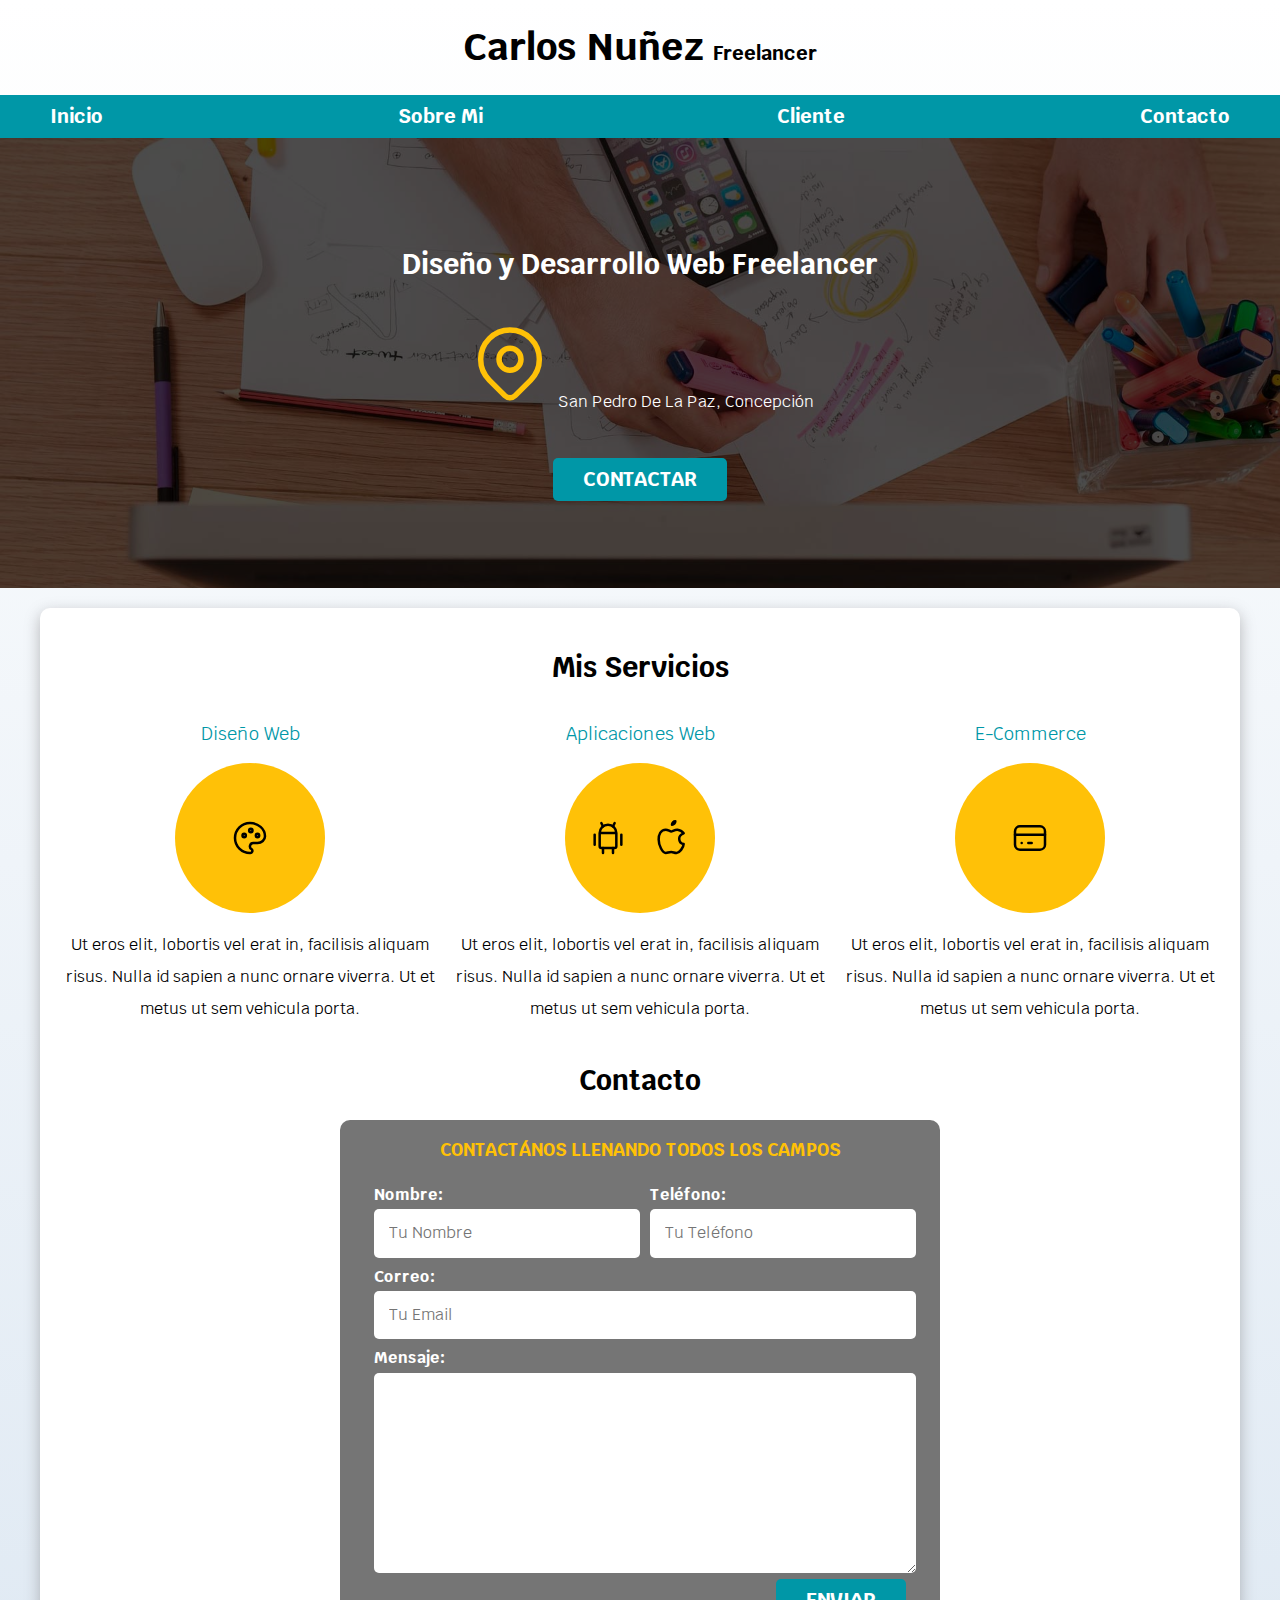
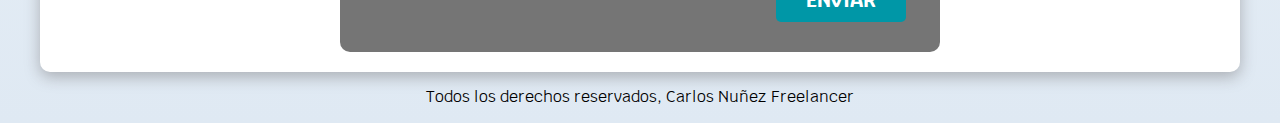
<file: index.html>
<!DOCTYPE html>
<html lang="en">

<head>
    <meta charset="UTF-8">
    <meta name="viewport" content="width=device-width, initial-scale=1.0">
    <title>Diseñador Web</title>
    <link rel="preload" href="css/normalize.css" as="style">
    <link rel="stylesheet" href="css/normalize.css">
    <link rel="preconnect" href="https://fonts.googleapis.com">
    <link rel="preconnect" href="https://fonts.gstatic.com" crossorigin>
    <link href="https://fonts.googleapis.com/css2?family=Krub:wght@400;700&display=swap" rel="stylesheet">
    <link rel="preload" href="css/styles.css" as="style">
    <link href="css/styles.css" rel="stylesheet">
    
</head>

<body>
    <header>
        <h1 class="titulo">Carlos Nuñez <span>Freelancer</span></h1>
    </header>

    <div class="nav-bg">
        <nav class="navegacion-principal contenedor">
            <a href="#">Inicio</a>
            <a href="#">Sobre Mi</a>
            <a href="#">Cliente</a>
            <a href="#">Contacto</a>
        
        </nav>
    </div>

    <section class="hero">
        <div class="contenido-hero">
            <h2>Diseño y Desarrollo Web Freelancer</h2>
           
            <p>
                <svg xmlns="http://www.w3.org/2000/svg" class="icon icon-tabler icon-tabler-map-pin" width="88" height="88" viewBox="0 0 24 24" stroke-width="1.5" stroke="#FFC107" fill="none" stroke-linecap="round" stroke-linejoin="round">
                    <path stroke="none" d="M0 0h24v24H0z" fill="none"/>
                    <path d="M9 11a3 3 0 1 0 6 0a3 3 0 0 0 -6 0" />
                    <path d="M17.657 16.657l-4.243 4.243a2 2 0 0 1 -2.827 0l-4.244 -4.243a8 8 0 1 1 11.314 0z" />
                  </svg>
                  San Pedro De La Paz, Concepción</p>
            <a class="boton" href="#">Contactar</a>
        </div> <!-- .contenido.hero-->
    </section>

    <main class="contenedor sombra">
        <h2>Mis Servicios</h2>

        <div class="servicios">

        <section class="servicio">
            <h3>Diseño Web</h3>
            <div class="iconos">
            <svg xmlns="http://www.w3.org/2000/svg" class="icon icon-tabler icon-tabler-palette" width="40" height="40" viewBox="0 0 24 24" stroke-width="1.5" stroke="#000000" fill="none" stroke-linecap="round" stroke-linejoin="round">
                <path stroke="none" d="M0 0h24v24H0z" fill="none"/>
                <path d="M12 21a9 9 0 0 1 0 -18c4.97 0 9 3.582 9 8c0 1.06 -.474 2.078 -1.318 2.828c-.844 .75 -1.989 1.172 -3.182 1.172h-2.5a2 2 0 0 0 -1 3.75a1.3 1.3 0 0 1 -1 2.25" />
                <path d="M8.5 10.5m-1 0a1 1 0 1 0 2 0a1 1 0 1 0 -2 0" />
                <path d="M12.5 7.5m-1 0a1 1 0 1 0 2 0a1 1 0 1 0 -2 0" />
                <path d="M16.5 10.5m-1 0a1 1 0 1 0 2 0a1 1 0 1 0 -2 0" />
              </svg>
            </div>
            <p>Ut eros elit, lobortis vel erat in, facilisis aliquam risus. Nulla id sapien a nunc ornare viverra. Ut et metus
                ut sem vehicula porta.</p>
        </section>

        <section class="servicio">
            <h3>Aplicaciones Web</h3>
            <div class="iconos">
            <svg xmlns="http://www.w3.org/2000/svg" class="icon icon-tabler icon-tabler-brand-android" width="40" height="40" viewBox="0 0 24 24" stroke-width="1.5" stroke="#000000" fill="none" stroke-linecap="round" stroke-linejoin="round">
                <path stroke="none" d="M0 0h24v24H0z" fill="none"/>
                <path d="M4 10l0 6" />
                <path d="M20 10l0 6" />
                <path d="M7 9h10v8a1 1 0 0 1 -1 1h-8a1 1 0 0 1 -1 -1v-8a5 5 0 0 1 10 0" />
                <path d="M8 3l1 2" />
                <path d="M16 3l-1 2" />
                <path d="M9 18l0 3" />
                <path d="M15 18l0 3" />
              </svg>
            
              <svg xmlns="http://www.w3.org/2000/svg" class="icon icon-tabler icon-tabler-brand-apple" width="40" height="40" viewBox="0 0 24 24" stroke-width="1.5" stroke="#000000" fill="none" stroke-linecap="round" stroke-linejoin="round">
                <path stroke="none" d="M0 0h24v24H0z" fill="none"/>
                <path d="M8.286 7.008c-3.216 0 -4.286 3.23 -4.286 5.92c0 3.229 2.143 8.072 4.286 8.072c1.165 -.05 1.799 -.538 3.214 -.538c1.406 0 1.607 .538 3.214 .538s4.286 -3.229 4.286 -5.381c-.03 -.011 -2.649 -.434 -2.679 -3.23c-.02 -2.335 2.589 -3.179 2.679 -3.228c-1.096 -1.606 -3.162 -2.113 -3.75 -2.153c-1.535 -.12 -3.032 1.077 -3.75 1.077c-.729 0 -2.036 -1.077 -3.214 -1.077z" />
                <path d="M12 4a2 2 0 0 0 2 -2a2 2 0 0 0 -2 2" />
              </svg>
            </div>
            <p>Ut eros elit, lobortis vel erat in, facilisis aliquam risus. Nulla id sapien a nunc ornare viverra. Ut et metus
                ut sem vehicula porta.</p>   
        </section>

        <section class="servicio">
            <h3>E-Commerce</h3>
            <div class="iconos">
            <svg xmlns="http://www.w3.org/2000/svg" class="icon icon-tabler icon-tabler-credit-card" width="40" height="40" viewBox="0 0 24 24" stroke-width="1.5" stroke="#000000" fill="none" stroke-linecap="round" stroke-linejoin="round">
                <path stroke="none" d="M0 0h24v24H0z" fill="none"/>
                <path d="M3 5m0 3a3 3 0 0 1 3 -3h12a3 3 0 0 1 3 3v8a3 3 0 0 1 -3 3h-12a3 3 0 0 1 -3 -3z" />
                <path d="M3 10l18 0" />
                <path d="M7 15l.01 0" />
                <path d="M11 15l2 0" />
              </svg>
            </div>
            <p>Ut eros elit, lobortis vel erat in, facilisis aliquam risus. Nulla id sapien a nunc ornare viverra. Ut et metus
                ut sem vehicula porta.</p> 
        </section>
      </div> <!-- .servicios-->
    
    <section>
        <h2>Contacto</h2>

        <form class="formulario">
            <fieldset>
                <legend>Contactános llenando todos los campos</legend>
            <div class="contenedor-campos">
                <div class="campo">
                    <label>Nombre:</label>
                    <input class="input-text" type="text" placeholder="Tu Nombre">
                </div>

                <div class="campo">
                    <label>Teléfono:</label>
                    <input class="input-text" type="tel" placeholder="Tu Teléfono">
                </div>
                
                <div class="campo">
                    <label>Correo:</label>
                    <input class="input-text" type="email" placeholder="Tu Email">
                </div>

                <div class="campo">
                    <label>Mensaje:</label>
                    <textarea class="input-text"></textarea>
                </div>

            </div> <!-- .contenedor-campos-->
                <div class="alinear-derecha flex">
                    <input class="boton w-sm-100" type="submit" value="Enviar">
                </div>

            </fieldset>

        </form>
        
    </section>
</main>

    <footer class="footer">
        <p>Todos los derechos reservados, Carlos Nuñez Freelancer</p>
    </footer>


</body>

</html>
</file>
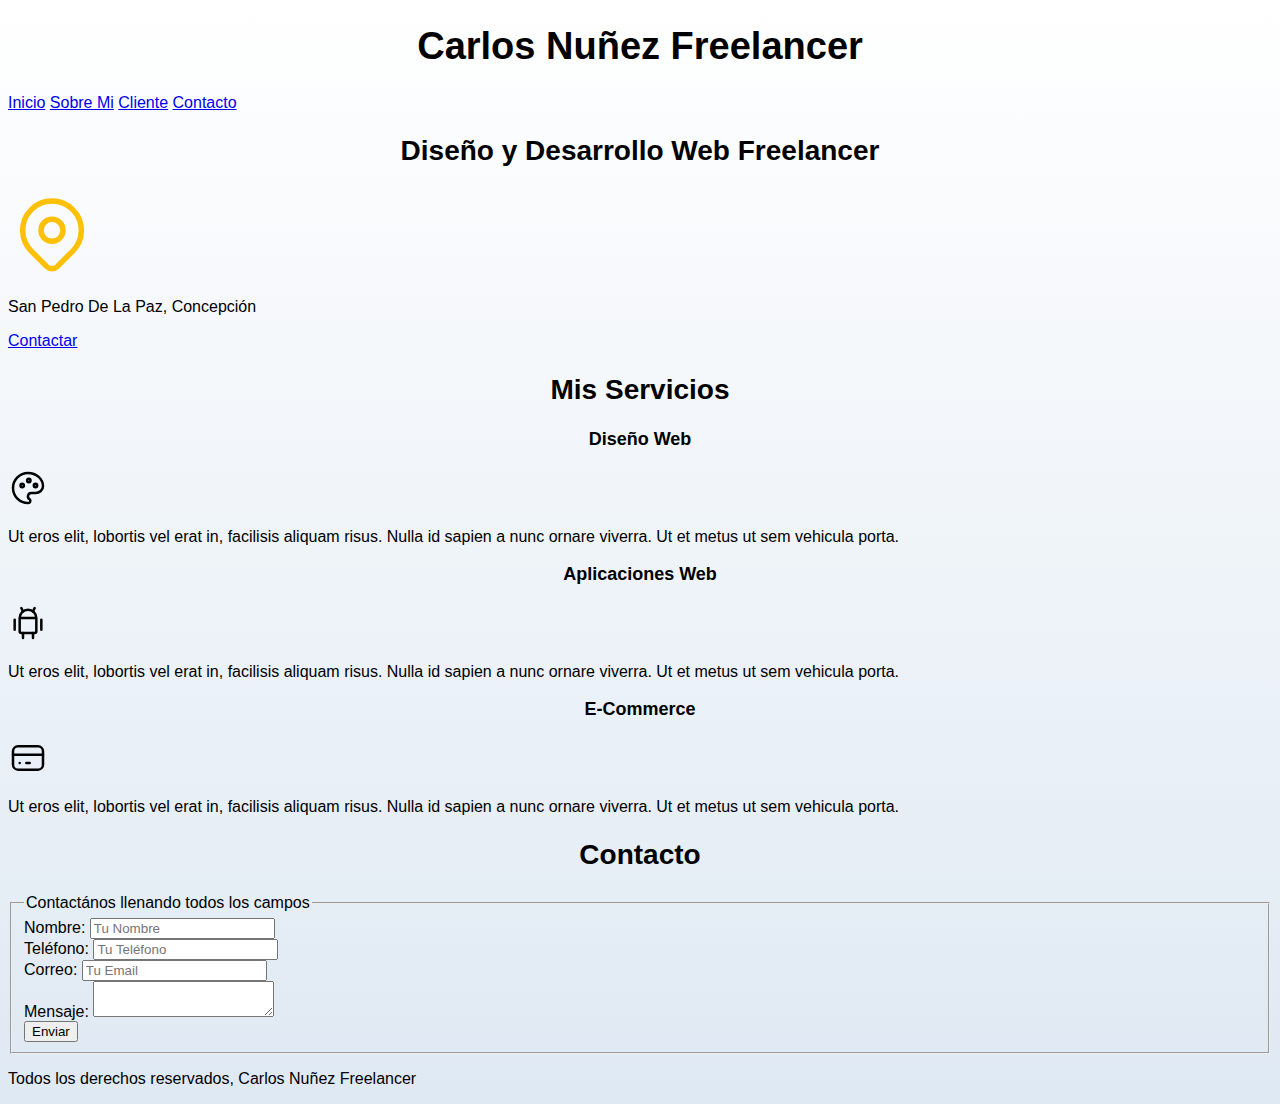
<file: nosotros.html>
<!DOCTYPE html>
<html lang="en">

<head>
    <meta charset="UTF-8">
    <meta name="viewport" content="width=device-width, initial-scale=1.0">
    <title>Diseñador Web</title>
    <link rel="preload" href="css/styles.css" as="style">
    <link rel="stylesheet" href="css/styles.css">

</head>

<body>
    <header>
        <h1>Carlos Nuñez Freelancer</h1>
    </header>

    <nav>
        <a href="#">Inicio</a>
        <a href="#">Sobre Mi</a>
        <a href="#">Cliente</a>
        <a href="#">Contacto</a>
    
    </nav>


    <section>
        <h2>Diseño y Desarrollo Web Freelancer</h2>
        <svg xmlns="http://www.w3.org/2000/svg" class="icon icon-tabler icon-tabler-map-pin" width="88" height="88" viewBox="0 0 24 24" stroke-width="1.5" stroke="#FFC107" fill="none" stroke-linecap="round" stroke-linejoin="round">
            <path stroke="none" d="M0 0h24v24H0z" fill="none"/>
            <path d="M9 11a3 3 0 1 0 6 0a3 3 0 0 0 -6 0" />
            <path d="M17.657 16.657l-4.243 4.243a2 2 0 0 1 -2.827 0l-4.244 -4.243a8 8 0 1 1 11.314 0z" />
          </svg>

        <p>San Pedro De La Paz, Concepción</p>
        <a href="#">Contactar</a>
    </section>

    <main>
        <h2>Mis Servicios</h2>

        <section>
            <h3>Diseño Web</h3>
            <svg xmlns="http://www.w3.org/2000/svg" class="icon icon-tabler icon-tabler-palette" width="40" height="40" viewBox="0 0 24 24" stroke-width="1.5" stroke="#000000" fill="none" stroke-linecap="round" stroke-linejoin="round">
                <path stroke="none" d="M0 0h24v24H0z" fill="none"/>
                <path d="M12 21a9 9 0 0 1 0 -18c4.97 0 9 3.582 9 8c0 1.06 -.474 2.078 -1.318 2.828c-.844 .75 -1.989 1.172 -3.182 1.172h-2.5a2 2 0 0 0 -1 3.75a1.3 1.3 0 0 1 -1 2.25" />
                <path d="M8.5 10.5m-1 0a1 1 0 1 0 2 0a1 1 0 1 0 -2 0" />
                <path d="M12.5 7.5m-1 0a1 1 0 1 0 2 0a1 1 0 1 0 -2 0" />
                <path d="M16.5 10.5m-1 0a1 1 0 1 0 2 0a1 1 0 1 0 -2 0" />
              </svg>
    
            <p>Ut eros elit, lobortis vel erat in, facilisis aliquam risus. Nulla id sapien a nunc ornare viverra. Ut et metus
                ut sem vehicula porta.</p>
        </section>

        <section>
            <h3>Aplicaciones Web</h3>
            <svg xmlns="http://www.w3.org/2000/svg" class="icon icon-tabler icon-tabler-brand-android" width="40" height="40" viewBox="0 0 24 24" stroke-width="1.5" stroke="#000000" fill="none" stroke-linecap="round" stroke-linejoin="round">
                <path stroke="none" d="M0 0h24v24H0z" fill="none"/>
                <path d="M4 10l0 6" />
                <path d="M20 10l0 6" />
                <path d="M7 9h10v8a1 1 0 0 1 -1 1h-8a1 1 0 0 1 -1 -1v-8a5 5 0 0 1 10 0" />
                <path d="M8 3l1 2" />
                <path d="M16 3l-1 2" />
                <path d="M9 18l0 3" />
                <path d="M15 18l0 3" />
              </svg>
    
            <p>Ut eros elit, lobortis vel erat in, facilisis aliquam risus. Nulla id sapien a nunc ornare viverra. Ut et metus
                ut sem vehicula porta.</p>
        </section>

        <section>
            <h3>E-Commerce</h3>
            <svg xmlns="http://www.w3.org/2000/svg" class="icon icon-tabler icon-tabler-credit-card" width="40" height="40" viewBox="0 0 24 24" stroke-width="1.5" stroke="#000000" fill="none" stroke-linecap="round" stroke-linejoin="round">
                <path stroke="none" d="M0 0h24v24H0z" fill="none"/>
                <path d="M3 5m0 3a3 3 0 0 1 3 -3h12a3 3 0 0 1 3 3v8a3 3 0 0 1 -3 3h-12a3 3 0 0 1 -3 -3z" />
                <path d="M3 10l18 0" />
                <path d="M7 15l.01 0" />
                <path d="M11 15l2 0" />
              </svg>
    
            <p>Ut eros elit, lobortis vel erat in, facilisis aliquam risus. Nulla id sapien a nunc ornare viverra. Ut et metus
                ut sem vehicula porta.</p> 
        </section>

    </main>

    <section>
        <h2>Contacto</h2>

        <form>
            <fieldset>
                <legend>Contactános llenando todos los campos</legend>

                <div>
                    <label>Nombre:</label>
                    <input type="text" placeholder="Tu Nombre">
                </div>

                <div>
                    <label>Teléfono:</label>
                    <input type="tel" placeholder="Tu Teléfono">
                </div>
                
                <div>
                    <label>Correo:</label>
                    <input type="email" placeholder="Tu Email">
                </div>

                <div>
                    <label>Mensaje:</label>
                    <textarea></textarea>
                </div>

                <div>
                    <input type="submit" value="Enviar">
                </div>

            </fieldset>
        </form>
    
        </form>
    </section>

    <footer>
        <p>Todos los derechos reservados, Carlos Nuñez Freelancer</p>
    </footer>


</body>

</html>
</file>
<file: css/styles.css>
/* Paleta de Colores **/
:root {
    --blanco: #ffffff;
    --oscuro: #212121;
    --primario: #FFC107;
    --secundario: #0097A7;
    --gris: #757575;
    --grisClaro: #DFE9F3;
    --verdeF: #41fc12;
}

/* Globales **/
html {
    font-size: 62.5%;
    box-sizing: border-box; /* Hack para Box Model**/
    scroll-snap-type: y mandatory;
}

/* Scroll Snap **/
.servicios, .navegacion-principal, .formulario {
    scroll-snap-align: center;
    scroll-snap-stop: always;
}

*, *:before, *:after {
    box-sizing: inherit;
}
body {
    font-size: 16px; /* 1rem = 10px */
    font-family: 'Krub', sans-serif;
    background-image: linear-gradient(to top, var(--grisClaro) 0%, var(--blanco) 100% );/* degradado del Body */
}
.contenedor {
    max-width: 120rem;
    margin: 0 auto; /* tambien se puede simplificar con 0 auto, ya que css entiende que el 0 es tanto para ariba y abajo y el auto pra la izq y der */
}

.boton {
    background-color: var(--secundario);
    color: var(--blanco);
    padding: 1rem 3rem;
    margin-top: 3rem;
    font-size: 2rem;
    text-decoration: none;
    text-transform: uppercase;
    font-weight: bold;
    border-radius: .5rem;
    width: 90%;
    text-align: center;
    border: none;
}
@media (min-width: 768px) {
    .boton {
        width: auto;
    }
}
.boton:hover {
    cursor: pointer;
}
.sombra {
    -webkit-box-shadow: 0px 5px 15px 0px rgba(112,111,112,0.48); /* https://www.cssmatic.com/box-shadow **/
    -moz-box-shadow: 0px 5px 15px 0px rgba(112,111,112,0.48); /* https://www.cssmatic.com/box-shadow **/
    box-shadow: 0px 5px 15px 0px rgba(112,111,112,0.48); /* https://www.cssmatic.com/box-shadow **/
    background-color: var(--blanco);
    padding: 2rem;
    border-radius: 1rem;
}


/* Tipografia **/
h1 {
    font-size: 3.8rem; 
}
h2 {
    font-size: 2.8rem;
}
h3 {
    font-size: 1.8rem;
}
h1,h2,h3 {
    text-align: center;  
}

/* Titulos **/
.titulo span{
    font-size: 2rem;
}

/* Utilidades **/
.w-sm-100 {
    width: 100%;
}
@media (min-width: 768px) {
    .w-sm-100 {
        width: auto;
    }
}
.flex {
    display: flex;
}
.alinear-derecha {
    justify-content: flex-end;
}

/* Navegacion Principal **/
.nav-bg {
    background-color: var(--secundario);
}

.navegacion-principal {
    display: flex;
    flex-direction: column;
}
@media (min-width: 768px) {
    .navegacion-principal {
        flex-direction: row;
        justify-content: space-between;
    }

}

.navegacion-principal a {
    display: block;
    text-align: center;
    color: var(--blanco);
    text-decoration: none;
    font-size: 2rem;
    font-weight: 700;
    padding: 1rem;
}

.navegacion-principal a:hover {
    background-color: var(--primario);
    color: var(--oscuro);
}

/* Hero **/
.hero {
    background-image: url(../Imagenes/hero.jpg);
    background-repeat: no-repeat;
    background-size: cover;
    height: 450px;
    position: relative;
    margin-bottom: 2rem;

}
.contenido-hero {
    position: absolute;
    background-color: rgba( 0,0,0, .7 ); /** Anterior **/
    background-color: rgb( 0 0 0 / 70% );
    width: 100%;
    height: 100%;

    display: flex;
    flex-direction: column;
    align-items: center;
    justify-content: center;  
}
.contenido-hero h2, 
.contenido-hero p {
    color: var(--blanco);
}
.contenido-hero .ubicacion {
    display: flex;
    align-items: flex-end;
}

/* Servicios **/
@media (min-width: 768px) {
    .servicios {
        display: grid;
        grid-template-columns: repeat(3, 1fr); /* cualquiera de las 3 funciona**/
        grid-template-columns: 33.3% 33.3% 33.3%; /* cualquiera de las 3 funciona**/
        grid-template-columns: 1fr 1fr 1fr; /* cualquiera de las 3 funciona**/
        column-gap: 1rem;
    }
}

.servicio {
    display: flex;
    flex-direction: column;
    align-items: center;
}
.servicio h3 {
    color: var(--secundario);
    font-weight: normal;

}
.servicio p {
    line-height: 2;  
    text-align: center;  
}
.servicio .iconos {
    height: 15rem;
    width: 15rem;
    background-color: var(--primario);
    border-radius: 50%;
    display: flex;
    justify-content: space-evenly;
    align-items: center;
}

/* Contacto **/

.formulario {
    background-color: var(--gris);
    width: min( 60rem, 100% ); /* Utilizar el valor más pequeño funcion nueva **/
    margin: 0 auto;
    padding: 2rem;
    border-radius: 1rem;
}
.formulario fieldset {
    border: none;
}

.formulario legend {
    text-align: center;
    font-size: 1.8rem;
    text-transform: uppercase;
    font-weight: 700;
    margin-bottom: 2rem;
    color: var(--primario);
}

@media (min-width: 768px) {
    .contenedor-campos {
        display: grid;
        grid-template-columns: 50% 50%;
        grid-template-rows: auto auto 20rem;
        column-gap: 1rem;
    }
}
.campo:nth-child(3),.campo:nth-child(4) {
    grid-column: 1 / 3;
}
.campo {
    margin-bottom: 1rem;

}

.campo label {
    color: var(--blanco);
    font-weight: bold;
    margin-bottom: .5rem;
    display: block;
}

.campo textarea {
    height: 20rem;
}

.input-text {
    width: 100%;
    border: none;
    padding: 1.5rem;
    border-radius: .5rem;
}

/* Footer **/

.footer {
    text-align: center;
}
</file>
